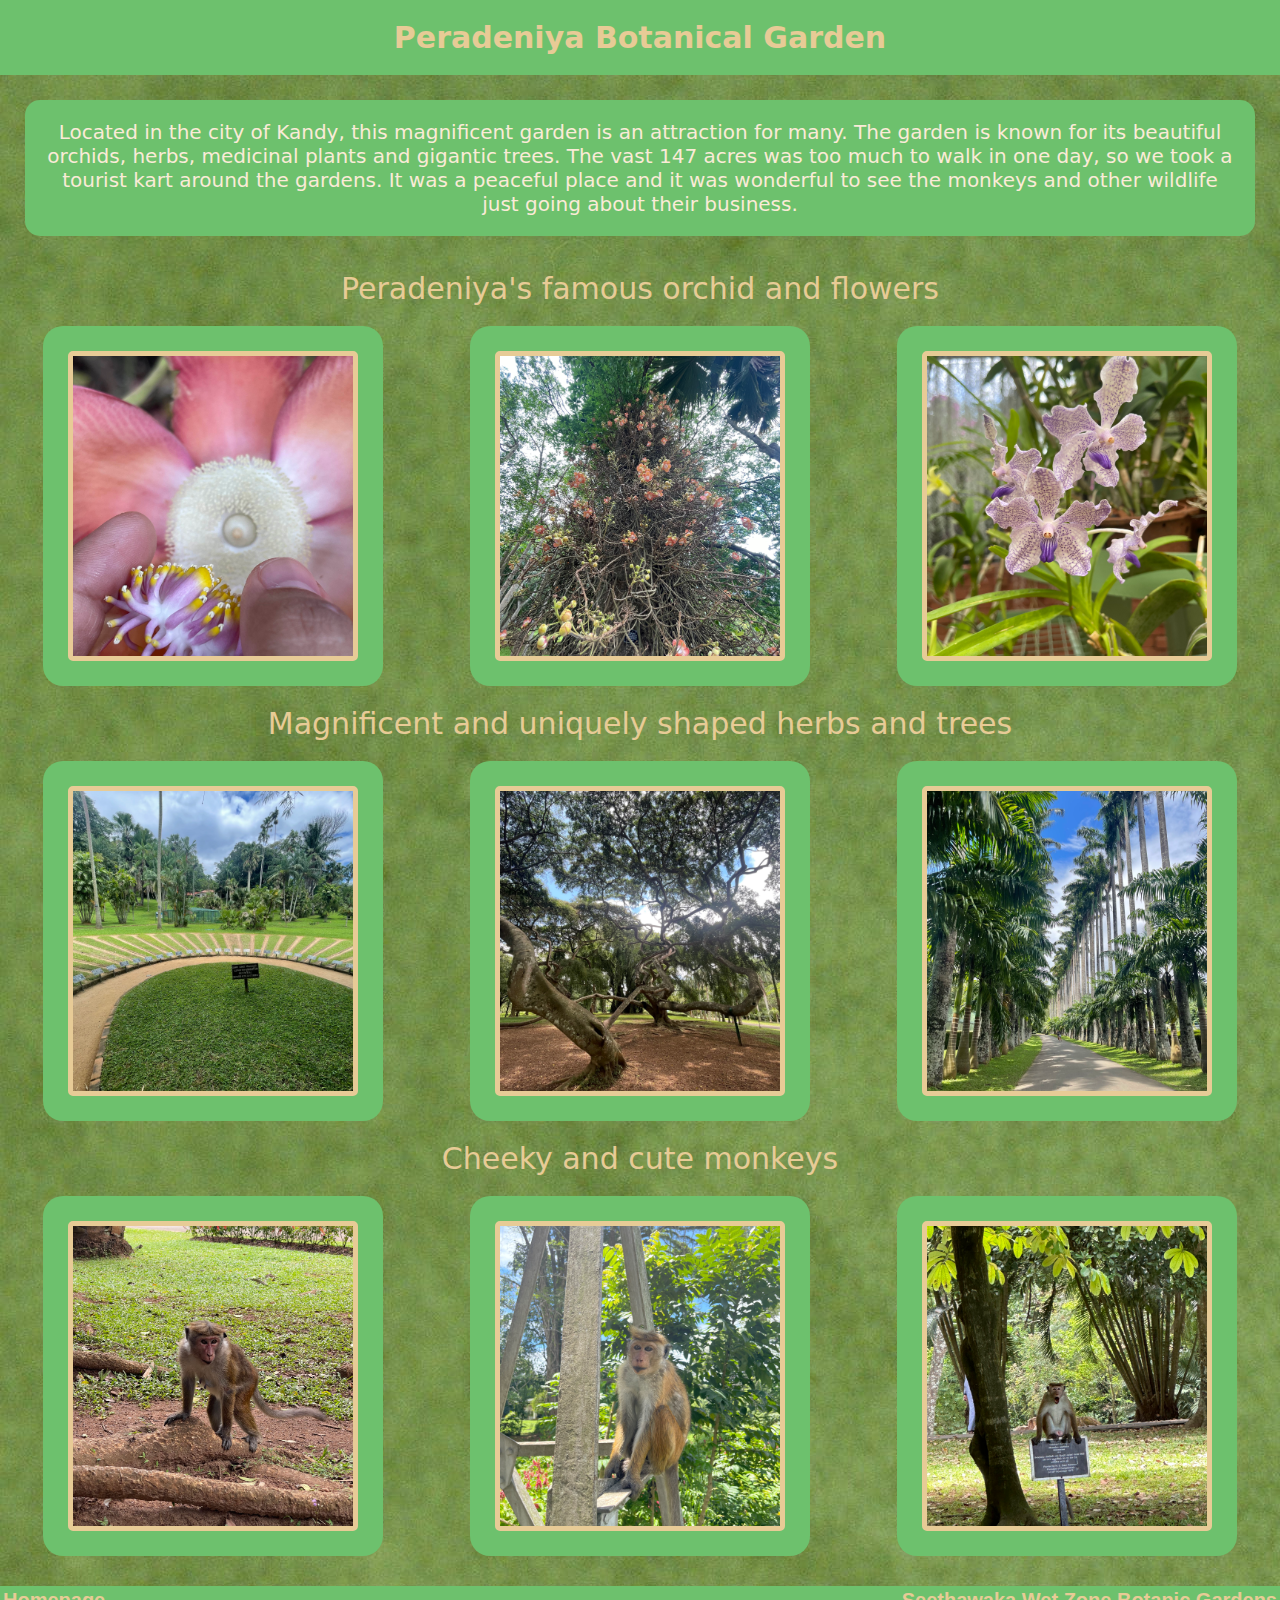
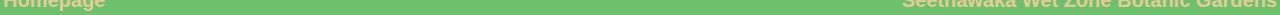
<file: Peradeniya-Botanical-Garden/PBGarden.html>
<!DOCTYPE html>
<html lang="en">
  <head>
    <meta charset="UTF-8">
    <link rel="stylesheet" type="text/css" href="PBG.css"/>
    <title>Peradeniya Botanical Garden</title>
  </head>
  <body>
    <div class="title-container"> 
      <div class="title">Peradeniya Botanical Garden</div>
    </div>

    <div class="description-container">
      <div class="inner-container">
        <div class="description">Located in the city of Kandy, this magnificent garden is an attraction for many. The garden is known for its beautiful orchids, herbs, medicinal plants and gigantic trees. The vast 147 acres was too much to walk in one day, so we took a tourist kart around the gardens. It was a peaceful place and it was wonderful to see the monkeys and other wildlife just going about their business.</div>
      </div>
    </div>

    <div class="flower-description-container">
      <div class="flower-description">Peradeniya's famous orchid and flowers</div>
    </div>

    <div class="flower-container">
      <div class="flower-inner-container">
        <img class="flower1couroupita" src="flower1couroupitaguianensis.jpg" alt="A flower of the couroupita guianensis">
        <div class="overlay">
          <div class="text">This is the Couroupita Guianensis flower. Famous in Sri Lanka as the bud looks like a a bird's eye view of a Buddhist temple.</div>
        </div>
      </div>
    
      <div class="flower-inner-container">
        <img class="flower1couroupita-tree" src="flower2tree.jpg" alt="A tree with many couroupita guianensis flowers">
        <div class="overlay">
          <div class="text">The Couroupita Guianensis flowers grows abundantly on the trees. What other flowers do you know that grow on the trunk of the trees?</div>
        </div>
      </div>
    
      <div class="flower-inner-container">
        <img class="orchid" src="flower8.jpg" alt="A light purple orchid">
        <div class="overlay">
          <div class="text">A beautiful lilac and deep purple orchid. The pattern on the petals are so unique.</div>
        </div>
      </div>
    </div>

    <div class="tree-description-container">
      <div class="tree-description">Magnificent and uniquely shaped herbs and trees</div>
    </div>

    <div class="tree-container">
      <div class="tree-inner-container">
        <img class="herb-garden" src="herbgarden.jpg" alt="A semi-circle garden of herbs">
        <div class="overlay2">
          <div class="text1">This is the herb garden. Each line represents a growing herb such as curry leaves and coriander.</div>
        </div>
      </div>

      <div class="tree-inner-container">
        <img class="tree5" src="tree5.jpg" alt="A big tree with lots of entangled roots on the ground">
        <div class="overlay2">
          <div class="text1">The 'Old Tree' is large and its long branches looks like a wonderful maze. Some branches need a support as well.</div>
        </div>
      </div>

      <div class="tree-inner-container">
        <img class="tree6" src="tree6.jpg" alt="Long tall palm trees uniquely placed one after the other on both sides of the path">
        <div class="overlay2">
          <div class="text1">It was bliss driving through this path as the picture does not do it justice. These beautiful trees were stunning. So tall and even. We took some great pictures here.</div>
        </div>
      </div>
    </div>

    <div class="monkey-description-container">
      <div class="monkey-description">Cheeky and cute monkeys</div>
    </div>
    
    <div class="monkey-container">
      <div class="monkey-inner-container">
        <img class="monkey3" src="Monkey3.jpg" alt="A monkey sat on a tree root">
        <div class="overlay3">
          <div class="text2">One of my favourite parts were seeing the monkeys. They were used to humans and would come very close for photos.</div>
      </div>
    </div>

      <div class="monkey-inner-container">
        <img class="monkey5" src="Monkey5.jpg" alt="A monkey sat on a bridge support">
        <div class="overlay3">
          <div class="text2">I took this very close up photo and the monkey was so calm and chill. I guess being used to hundreds of tourists, having a phone in front of him was a natural occurence.</div>
        </div>
      </div>

      <div class="monkey-inner-container">
        <img class="monkey6" src="Monkey6.jpg" alt="A monkey sat on an information post with its mouth open.">
        <div class="overlay3">
          <div class="text2">This was one of those taking the photo at the right moment type of photos.</div>
        </div>
      </div>
    </div>

    <div class="button-container">
        <a href="../index.html">
          <button class="Homepage">Homepage</button>
        </a>
        <a href="../Seethawaka Wet Zone Botanic Gardens/SBGarden.html">
          <button class="SBG-button">Seethawaka Wet Zone Botanic Gardens</button>
        </a>
    </div>

  </body>
</file>
<file: Peradeniya-Botanical-Garden/PBG.css>
body {
    font-family: system-ui, -apple-system, BlinkMacSystemFont, 'Segoe UI', Roboto, Oxygen, Ubuntu, Cantarell, 'Open Sans', 'Helvetica Neue', sans-serif;
    background-color: rgb(131, 224, 131);
    background-image: url(../homepagebg.jpg);
    margin: 0;
}

/* title section */
.title-container {
    background-color: rgb(109, 193, 109);
    font-weight: bold;
    padding: 20px;
    text-align: center;
    margin: 0;
}

.title {
    font-size: 30px;
    color: rgb(231, 203, 150);
}

/* Introduction section */
.description-container {
    padding: 25px;
    
}

.inner-container {
    background-color: rgb(109, 193, 109);
    padding: 20px;
    border-radius: 15px;
    text-align: center;
}

.description {
    color: antiquewhite;
    font-size: 20px;
}

/* Images section for the flowers section */

.flower-description-container {
    margin: 10px;
    text-align: center;
}

.flower-description {
    color: rgb(231, 203, 150);
    font-size: 30px;
}

.flower-container {
    display: flex;
    justify-content: space-around;
    align-items: center;
    flex-wrap: wrap;
}

.flower-inner-container {
    display: flex;
    background-color: rgb(109, 193, 109);
    border-radius: 20px;
    padding: 5px;
    position: relative;
    margin: 10px; 
}

.flower1couroupita,
.flower1couroupita-tree,
.orchid {
    height: 300px;
    width: 280px;
    object-fit: cover;
    border: rgb(231, 203, 150) 5px solid;
    border-radius: 5px;
    margin: 20px;
}

/* image hover overlay for the flower section */
  
.overlay {
    position: absolute;
    top: 0;
    bottom: 0;
    left: 0;
    right: 0;
    height: 100%;
    width: 100%;
    opacity: 0;
    transition: .5s ease;
    background-color: rgb(109, 193, 109);
  }

.flower-inner-container:hover .overlay {
    opacity: 0.75;
  }

.text {
    color: rgb(231, 203, 150) 5px solid;
    font-size: 18px;
    position: absolute;
    top: 50%;
    left: 50%;
    -webkit-transform: translate(-50%, -50%);
    -ms-transform: translate(-50%, -50%);
    transform: translate(-50%, -50%);
    text-align: center;
  }

/* Images section for the tree section*/

.tree-description-container {
    margin: 10px;
    text-align: center;
}

.tree-description {
    color: rgb(231, 203, 150);
    font-size: 30px;
}

.tree-container {
    display: flex;
    justify-content: space-around;
    align-items: center;
    flex-wrap: wrap;
}

.tree-inner-container {
    display: flex;
    background-color: rgb(109, 193, 109);
    border-radius: 20px;
    padding: 5px;
    position: relative;
    margin: 10px; 
}

.herb-garden,
.tree5,
.tree6 {
    height: 300px;
    width: 280px;
    object-fit: cover;
    border: rgb(231, 203, 150) 5px solid;
    border-radius: 5px;
    margin: 20px;
}

/* image hover overlay for the tree section */
  
.overlay2 {
    position: absolute;
    top: 0;
    bottom: 0;
    left: 0;
    right: 0;
    height: 100%;
    width: 100%;
    opacity: 0;
    transition: .5s ease;
    background-color: rgb(109, 193, 109);
  }

.tree-inner-container:hover .overlay2 {
    opacity: 0.75;
  }

.text1 {
    color: rgb(231, 203, 150) 5px solid;
    font-size: 18px;
    position: absolute;
    top: 50%;
    left: 50%;
    -webkit-transform: translate(-50%, -50%);
    -ms-transform: translate(-50%, -50%);
    transform: translate(-50%, -50%);
    text-align: center;
  }

/* Images section for the monkey section*/

.monkey-description-container {
    margin: 10px;
    text-align: center;
}

.monkey-description {
    color: rgb(231, 203, 150);
    font-size: 30px;
}

.monkey-container {
    display: flex;
    justify-content: space-around;
    align-items: center;
    flex-wrap: wrap;
    padding-bottom: 20px;
}

.monkey-inner-container {
    display: flex;
    background-color: rgb(109, 193, 109);
    border-radius: 20px;
    padding: 5px;
    position: relative;
    margin: 10px; 
}

.monkey3,
.monkey5,
.monkey6 {
    height: 300px;
    width: 280px;
    object-fit: cover;
    border: rgb(231, 203, 150) 5px solid;
    border-radius: 5px;
    margin: 20px;
}

/* image hover overlay for the monkey section */
  
.overlay3 {
    position: absolute;
    top: 0;
    bottom: 0;
    left: 0;
    right: 0;
    height: 100%;
    width: 100%;
    opacity: 0;
    transition: .5s ease;
    background-color: rgb(109, 193, 109);
  }

.monkey-inner-container:hover .overlay3 {
    opacity: 0.75;
  }

.text2 {
    color: rgb(231, 203, 150) 5px solid;
    font-size: 18px;
    position: absolute;
    top: 50%;
    left: 50%;
    -webkit-transform: translate(-50%, -50%);
    -ms-transform: translate(-50%, -50%);
    transform: translate(-50%, -50%);
    text-align: center;
  }

/* bottom buttons section */

.button-container {
    background-color: rgb(109, 193, 109);
    font-weight: bold;
    display: flex;
    justify-content: space-between;
    align-items: center;
    padding: 3px;
}

.Homepage {
    color: rgb(231, 203, 150);
    padding: 0px;
    border: none;
    background-color: rgb(109, 193, 109);
    font-size: 20px;
    font-weight: bold;
}

.SBG-button {
    color: rgb(231, 203, 150);
    padding: 0px;
    border: none;
    background-color: rgb(109, 193, 109);
    font-size: 20px;
    font-weight: bold;
}
</file>
